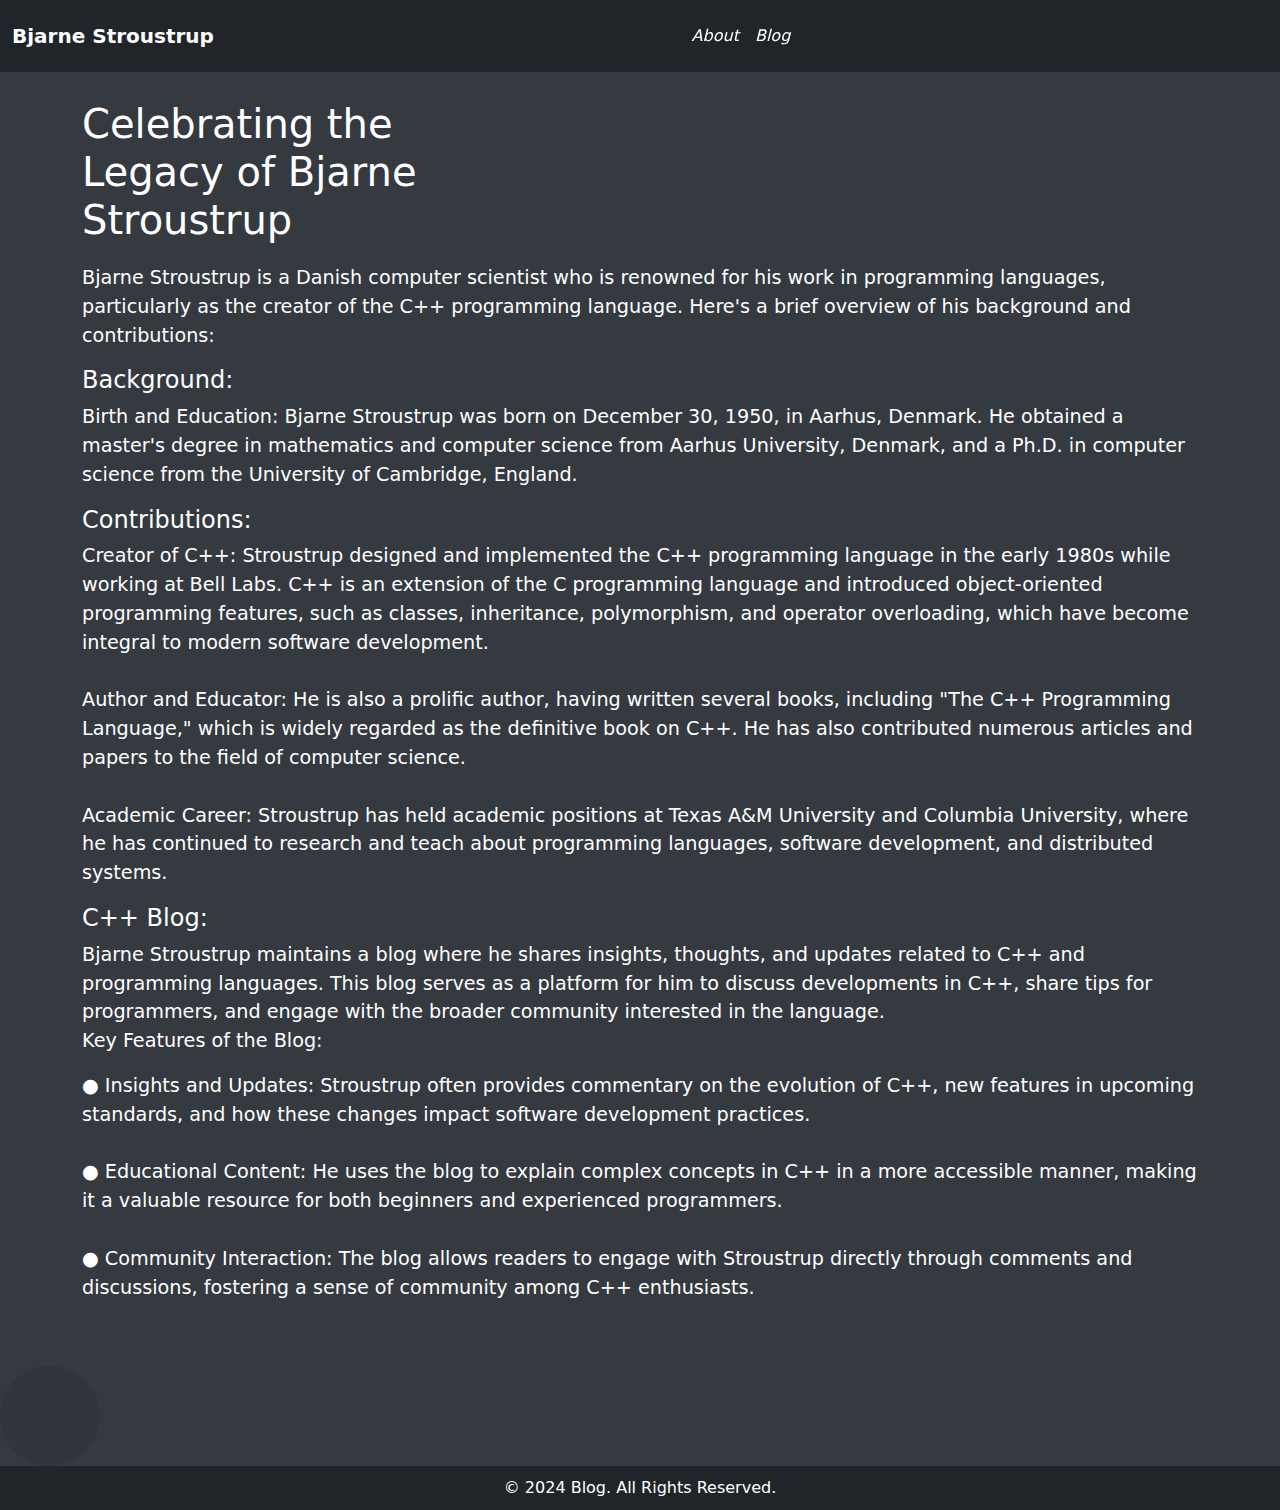
<file: index.html>
<!DOCTYPE html>
<html lang="en">

<head>
    <meta charset="UTF-8" />
    <meta name="viewport" content="width=device-width, initial-scale=1.0" />
    <title>Bjarne Stroustrup</title>
    <link href="https://cdn.jsdelivr.net/npm/bootstrap@5.3.3/dist/css/bootstrap.min.css" rel="stylesheet"
        integrity="sha384-QWTKZyjpPEjISv5WaRU9OFeRpok6YctnYmDr5pNlyT2bRjXh0JMhjY6hW+ALEwIH" crossorigin="anonymous">
    <link rel="stylesheet" href="https://cdn.jsdelivr.net/npm/bootstrap@4.5.3/dist/css/bootstrap.min.css"
        integrity="sha384-TX8t27EcRE3e/ihU7zmQxVncDAy5uIKz4rEkgIXeMed4M0jlfIDPvg6uqKI2xXr2" crossorigin="anonymous" />
    <link rel="preconnect" href="https://fonts.googleapis.com" />
    <link rel="preconnect" href="https://fonts.gstatic.com" crossorigin />
    <link rel="preconnect" href="https://fonts.googleapis.com" />
    <link rel="preconnect" href="https://fonts.gstatic.com" crossorigin />
    <link
        href="https://fonts.googleapis.com/css2?family=Montserrat:ital,wght@0,100..900;1,100..900&family=Open+Sans:ital,wght@0,300..800;1,300..800&display=swap"
        rel="stylesheet" />
    <link rel="stylesheet" href="index.css" />
    <style>
        body {
            background-color: #343a40;
            color: #ffffff;
        }

        .navbar,
        .footer {
            background-color: #212529;
        }

        .navbar-brand,
        .nav-link {
            color: #ffffff !important;
        }

        .post-title {
            color: #ffc107;
        }

        .footer {
            padding: 10px 0;
        }

        .navbar .navbar-brand {
            font-weight: bold;
        }

        .display-4 {
            font-family: "Montserrat", sans-serif;
            font-weight: 200px;
        }

        .display-7 {
            font-weight: 400;
        }

        .spinner {
            background-color: #2a2d3064;
            height: 100px;
            width: 100px;
            border-radius: 50%;
            animation: floating 30s linear infinite;
        }

        @keyframes floating {
            0% {
                transform: translateY(-2000px);
            }

            25% {
                transform: translateX(100px) translateY(50px);
            }

            50% {
                transform: translateY(100px);
            }

            75% {
                transform: translateX(50px) translateY(-100px);
            }

            100% {
                transform: translateY(0);
            }
        }

        .lead {
            font-size: 1.2em;
        }
    </style>
</head>

<body>
    <nav class="navbar navbar-expand-lg navbar-dark py-3">
        <div class="container-fluid">
            <a class="navbar-brand" href="index.html">Bjarne Stroustrup</a>
            <button style="color: white;" class="navbar-toggler" type="button" data-bs-toggle="offcanvas"
                data-bs-target="#offcanvasDarkNavbar" aria-controls="offcanvasDarkNavbar"
                aria-label="Toggle navigation">
                <span class="navbar-toggler-icon"></span>
            </button>
            <div class="sidebar offcanvas offcanvas-start bg-transparent" tabindex="-1" id="offcanvasDarkNavbar"
                aria-labelledby="offcanvasDarkNavbarLabel">
                <div class="offcanvas-header text-white border-bottom">

                    <button type="button" class="btn-close btn-close-white" data-bs-dismiss="offcanvas"
                        aria-label="Close"></button>
                </div>
                <!-- Body -->
                <div class="offcanvas-body d-flex flex-column p-4 p-lg-0">
                    <ul class="navbar-nav justify-content-center align-items-center flex-grow-1 pe-3">
                        <li class="nav-item">
                            <a class="nav-link active text-white" aria-current="page" href="index.html">About</a>
                        </li>
                        <li class="nav-item">
                            <a class="nav-link text-white" href="index2.html">Blog</a>
                        </li>
                    </ul>

                </div>
            </div>
        </div>
    </nav>

    <div class="container mt-4 mb-5">
        <div class="row">
            <div class="col-md-5 py-1" id="header">
                <h1 class="display-6">Celebrating the Legacy of Bjarne Stroustrup</h1>
            </div>
        </div>
        <div class="row">
            <div class="col">
                <p class="lead mt-2">
                    <b>Bjarne Stroustrup</b> is a Danish computer scientist who is
                    renowned for his work in programming languages, particularly as the
                    creator of the C++ programming language. Here's a brief overview of
                    his background and contributions:
                </p>
                <h4 class="display-7">Background:</h4>
                <p class="lead">
                    <b>Birth and Education:</b>
                    Bjarne Stroustrup was born on December 30, 1950, in Aarhus, Denmark.
                    He obtained a master's degree in mathematics and computer science
                    from Aarhus University, Denmark, and a Ph.D. in computer science
                    from the University of Cambridge, England.
                </p>
                <h4 class="display-7">Contributions:</h4>
                <p class="lead">
                    <b>Creator of C++:</b> Stroustrup designed and implemented the C++
                    programming language in the early 1980s while working at Bell Labs.
                    C++ is an extension of the C programming language and introduced
                    object-oriented programming features, such as classes, inheritance,
                    polymorphism, and operator overloading, which have become integral
                    to modern software development. <br />
                    <br />

                    <b>Author and Educator:</b> He is also a prolific author, having
                    written several books, including "The C++ Programming Language,"
                    which is widely regarded as the definitive book on C++. He has also
                    contributed numerous articles and papers to the field of computer
                    science. <br />
                    <br />

                    <b>Academic Career:</b> Stroustrup has held academic positions at
                    Texas A&M University and Columbia University, where he has continued
                    to research and teach about programming languages, software
                    development, and distributed systems. <br />
                </p>

                <h4 class="display-7">C++ Blog:</h4>
                <p class="lead">
                    Bjarne Stroustrup maintains a blog where he shares insights,
                    thoughts, and updates related to C++ and programming languages. This
                    blog serves as a platform for him to discuss developments in C++,
                    share tips for programmers, and engage with the broader community
                    interested in the language. <br />
                    <b>Key Features of the Blog:</b> <br />
                </p>

                <p class="lead">
                    ● Insights and Updates: Stroustrup often provides commentary on the
                    evolution of C++, new features in upcoming standards, and how these
                    changes impact software development practices. <br />
                    <br />
                    ● Educational Content: He uses the blog to explain complex concepts
                    in C++ in a more accessible manner, making it a valuable resource
                    for both beginners and experienced programmers. <br />
                    <br />
                    ● Community Interaction: The blog allows readers to engage with
                    Stroustrup directly through comments and discussions, fostering a
                    sense of community among C++ enthusiasts.
                </p>
            </div>
        </div>
    </div>
    <div class="spinner"></div>

    <footer class="footer text-center">
        <div class="container">
            <span>&copy; 2024 Blog. All Rights Reserved.</span>
        </div>
    </footer>

    <script src="https://code.jquery.com/jquery-3.5.1.slim.min.js"></script>
    <script src="https://cdn.jsdelivr.net/npm/@popperjs/core@2.9.3/dist/umd/popper.min.js"></script>
    <script src="https://cdn.jsdelivr.net/npm/bootstrap@5.3.3/dist/js/bootstrap.bundle.min.js"
        integrity="sha384-YvpcrYf0tY3lHB60NNkmXc5s9fDVZLESaAA55NDzOxhy9GkcIdslK1eN7N6jIeHz"
        crossorigin="anonymous"></script>
</body>

</html>
</file>
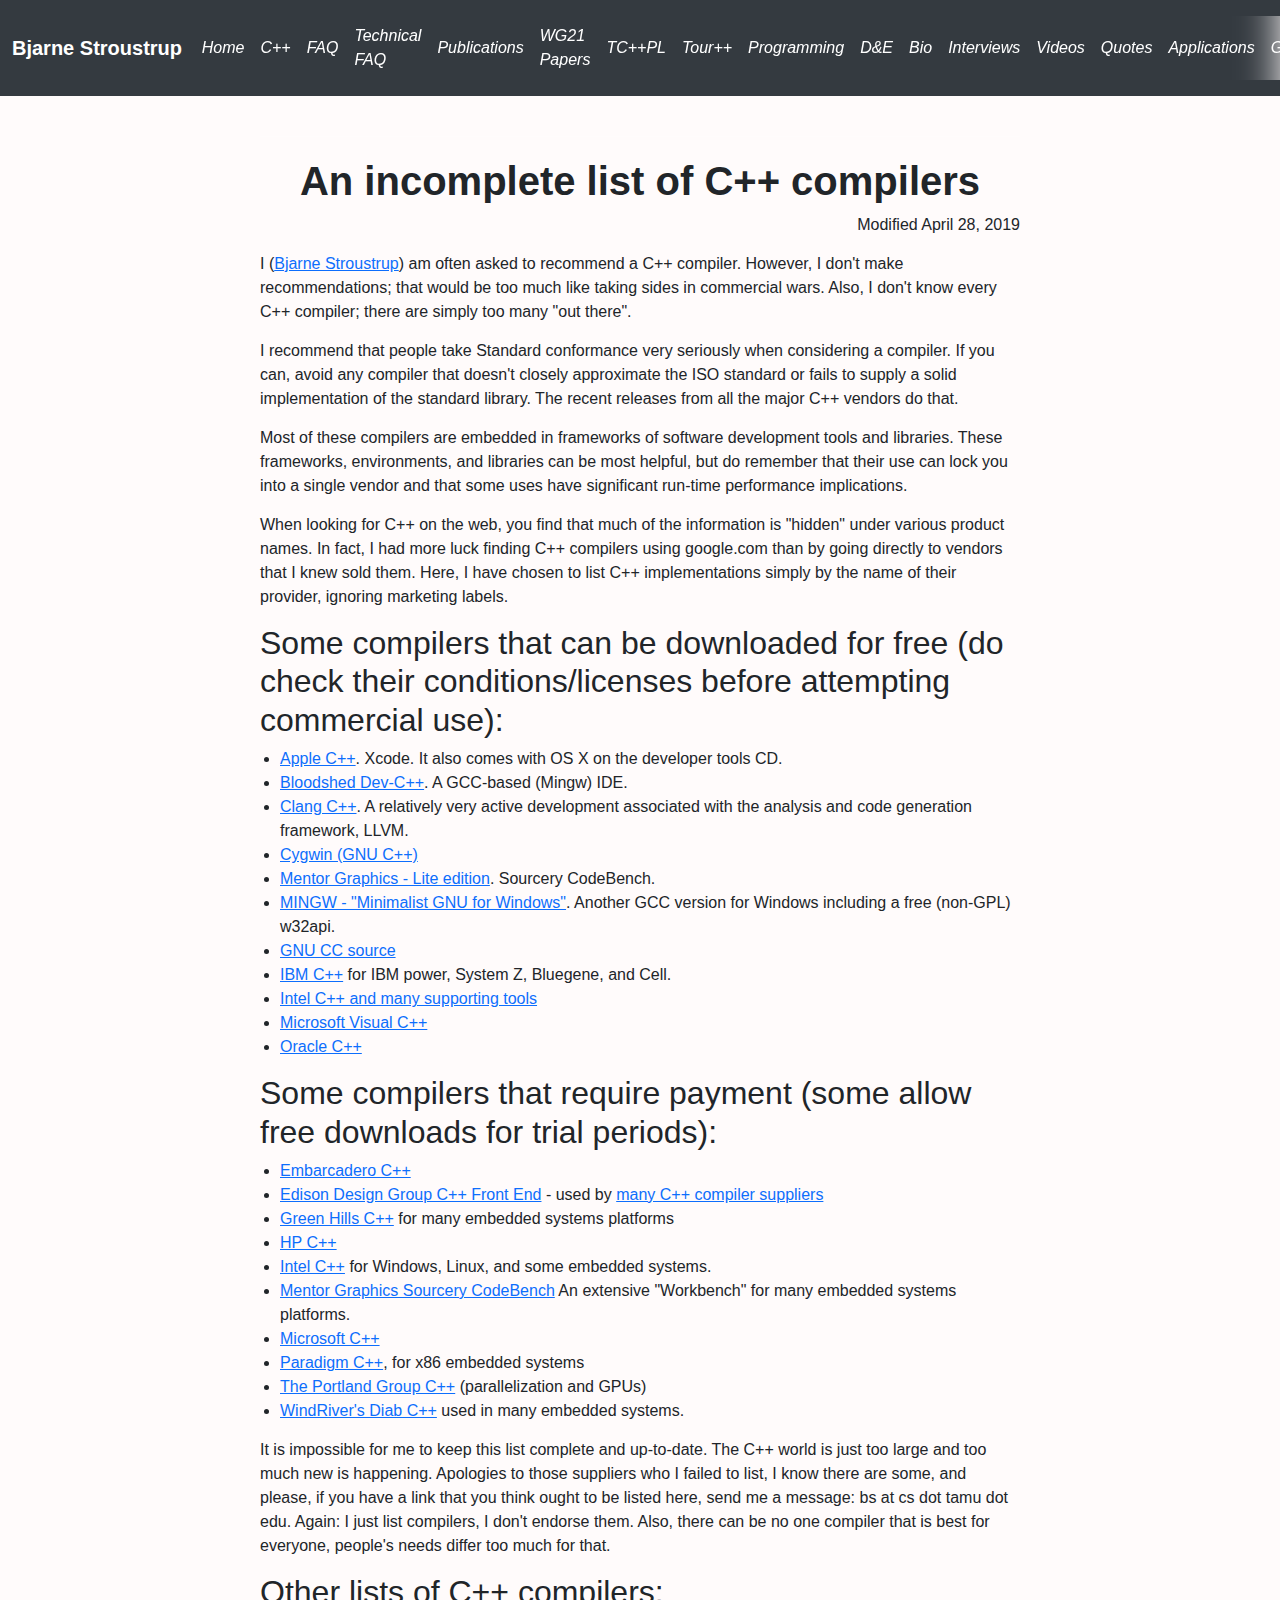
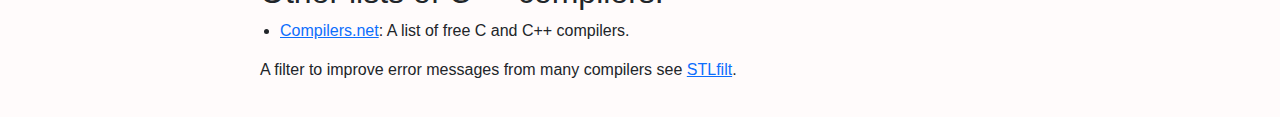
<file: compilers.html>
<!DOCTYPE html>
<html lang="en">

<head>
    <meta charset="UTF-8" />
    <meta name="viewport" content="width=device-width, initial-scale=1.0" />
    <title>C++ Compilers</title>
    <link href="https://cdn.jsdelivr.net/npm/bootstrap@5.3.3/dist/css/bootstrap.min.css" rel="stylesheet"
        integrity="sha384-QWTKZyjpPEjISv5WaRU9OFeRpok6YctnYmDr5pNlyT2bRjXh0JMhjY6hW+ALEwIH" crossorigin="anonymous">
    <link rel="stylesheet" href="https://cdn.jsdelivr.net/npm/bootstrap@4.5.3/dist/css/bootstrap.min.css"
        integrity="sha384-TX8t27EcRE3e/ihU7zmQxVncDAy5uIKz4rEkgIXeMed4M0jlfIDPvg6uqKI2xXr2" crossorigin="anonymous" />
    <link rel="stylesheet" href="index.css" />
    <style>
        body {
            background-color: #fffbfb;
            font-family: Arial, sans-serif;
            margin: 0;
            padding: 0;
        }

        .container {
            max-width: 800px;
            margin: 0 auto;
            padding: 20px;
        }

        h1 {
            text-align: center;
            font-weight: bold;
        }

        p,
        ul {
            margin-bottom: 15px;
        }

        ul {
            padding-left: 20px;
        }

        hr {
            border-color: #333;
            margin: 20px 0;
        }

        .centered {
            text-align: center;
        }
    </style>
</head>

<body>
    <nav class="navbar navbar-expand-lg navbar-dark py-3">
        <div class="container-fluid">
            <a class="navbar-brand" href="index.html">Bjarne Stroustrup</a>
            <button class="navbar-toggler" type="button" data-bs-toggle="offcanvas"
                data-bs-target="#offcanvasDarkNavbar" aria-controls="offcanvasDarkNavbar"
                aria-label="Toggle navigation">
                <span class="navbar-toggler-icon"></span>
            </button>
            <div class="sidebar offcanvas offcanvas-start bg-transparent" tabindex="-1" id="offcanvasDarkNavbar"
                aria-labelledby="offcanvasDarkNavbarLabel">
                <div class="offcanvas-header text-white border-bottom">

                    <button type="button" class="btn-close btn-close-white" data-bs-dismiss="offcanvas"
                        aria-label="Close"></button>
                </div>
                <!-- Body -->
                <div class="offcanvas-body d-flex flex-column p-4 p-lg-0">
                    <ul class="navbar-nav justify-content-center align-items-center flex-grow-1 pe-3">
                        <li class="nav-item">
                            <a class="nav-link active text-white" aria-current="page" href="index.html">Home</a>
                        </li>
                        <li class="nav-item">
                            <a class="nav-link text-white" href="C++.html">C++</a>
                        </li>
                        <li class="nav-item">
                            <a class="nav-link text-white" href="bs_faq.html">FAQ</a>
                        </li>
                        <li class="nav-item">
                            <a class="nav-link text-white" href="bs_faq2.html">Technical FAQ</a>
                        </li>
                        <li class="nav-item">
                            <a class="nav-link text-white" href="publications.html">Publications</a>
                        </li>
                        <li class="nav-item">
                            <a class="nav-link text-white" href="WG21.html">WG21 Papers</a>
                        </li>
                        <li class="nav-item">
                            <a class="nav-link text-white" href="4th.html">TC++PL</a>
                        </li>
                        <li class="nav-item">
                            <a class="nav-link text-white" href="tour.html">Tour++</a>
                        </li>
                        <li class="nav-item">
                            <a class="nav-link text-white" href="programming.html">Programming</a>
                        </li>
                        <li class="nav-item">
                            <a class="nav-link text-white" href="dne.html">D&E</a>
                        </li>
                        <li class="nav-item">
                            <a class="nav-link text-white" href="bio.html">Bio</a>
                        </li>
                        <li class="nav-item">
                            <a class="nav-link text-white" href="interviews.html">Interviews</a>
                        </li>
                        <li class="nav-item">
                            <a class="nav-link text-white" href="videos.html">Videos</a>
                        </li>
                        <li class="nav-item">
                            <a class="nav-link text-white" href="quotes.html">Quotes</a>
                        </li>
                        <li class="nav-item">
                            <a class="nav-link text-white" href="applications.html">Applications</a>
                        </li>
                        <li class="nav-item">
                            <a class="nav-link text-white"
                                href="https://github.com/isocpp/CppCoreGuidelines/blob/master/CppCoreGuidelines.md">Guidelines</a>
                        </li>
                        <li class="nav-item">
                            <a class="nav-link text-white" href="compilers.html">Compilers</a>
                        </li>
                    </ul>
                </div>
            </div>
        </div>
    </nav>
    <div class="container">
        <hr style="border-color: #fff" />
        <h1>An incomplete list of C++ compilers</h1>
        <p align="right">Modified April 28, 2019</p>
        <p>
            I (<a href="index.html">Bjarne Stroustrup</a>) am often asked to
            recommend a C++ compiler. However, I don't make recommendations; that
            would be too much like taking sides in commercial wars. Also, I don't
            know every C++ compiler; there are simply too many "out there".
        </p>
        <p>
            I recommend that people take Standard conformance very seriously when
            considering a compiler. If you can, avoid any compiler that doesn't
            closely approximate the ISO standard or fails to supply a solid
            implementation of the standard library. The recent releases from all the
            major C++ vendors do that.
        </p>
        <p>
            Most of these compilers are embedded in frameworks of software
            development tools and libraries. These frameworks, environments, and
            libraries can be most helpful, but do remember that their use can lock
            you into a single vendor and that some uses have significant run-time
            performance implications.
        </p>
        <p>
            When looking for C++ on the web, you find that much of the information
            is "hidden" under various product names. In fact, I had more luck
            finding C++ compilers using google.com than by going directly to vendors
            that I knew sold them. Here, I have chosen to list C++ implementations
            simply by the name of their provider, ignoring marketing labels.
        </p>
        <h2>
            Some compilers that can be downloaded for free (do check their
            conditions/licenses before attempting commercial use):
        </h2>
        <ul>
            <li>
                <a href="http://developer.apple.com/tools/macosxtools.html">Apple C++</a>. Xcode. It also comes with OS
                X on the developer tools CD.
            </li>
            <li>
                <a href="http://www.bloodshed.net/devcpp.html">Bloodshed Dev-C++</a>.
                A GCC-based (Mingw) IDE.
            </li>
            <li>
                <a href="http://clang.llvm.org/">Clang C++</a>. A relatively very
                active development associated with the analysis and code generation
                framework, LLVM.
            </li>
            <li><a href="http://www.cygwin.com">Cygwin (GNU C++)</a></li>
            <li>
                <a href="http://www.mentor.com/embedded-software/sourcery-tools/sourcery-codebench/lite-edition">Mentor
                    Graphics - Lite edition</a>. Sourcery CodeBench.
            </li>
            <li>
                <a href="http://www.mingw.org">MINGW - "Minimalist GNU for Windows"</a>. Another GCC version for Windows
                including a free (non-GPL) w32api.
            </li>
            <li><a href="http://gcc.gnu.org/">GNU CC source</a></li>
            <li>
                <a href="http://www-03.ibm.com/software/products/en/ccompfami">IBM C++</a>
                for IBM power, System Z, Bluegene, and Cell.
            </li>
            <li>
                <a href="https://software.intel.com/en-us/forums/intel-system-studio">Intel C++ and many supporting
                    tools</a>
            </li>
            <li>
                <a href="https://visualstudio.microsoft.com/downloads/">Microsoft Visual C++</a>
            </li>
            <li>
                <a href="http://www.oracle.com/technetwork/server-storage/solarisstudio/overview/index.html">Oracle
                    C++</a>
            </li>
        </ul>
        <h2>
            Some compilers that require payment (some allow free downloads for trial
            periods):
        </h2>
        <ul>
            <li>
                <a href="http://www.embarcadero.com/products/cbuilder">Embarcadero C++</a>
            </li>
            <li>
                <a href="http://www.edg.com/cpp.html">Edison Design Group C++ Front End</a>
                - used by
                <a href="http://www.edg.com/resellers.html">many C++ compiler suppliers</a>
            </li>
            <li>
                <a href="http://www.ghs.com/products/compiler.html">Green Hills C++</a>
                for many embedded systems platforms
            </li>
            <li>
                <a href="http://h30266.www3.hpe.com/odl/unix/progtool/deccxx71/ugu_port.html">HP C++</a>
            </li>
            <li>
                <a href="http://www.intel.com/software/products/compilers/">Intel C++</a>
                for Windows, Linux, and some embedded systems.
            </li>
            <li>
                <a href="http://www.mentor.com/embedded-software/sourcery-tools/sourcery-codebench/">Mentor Graphics
                    Sourcery CodeBench</a>
                An extensive "Workbench" for many embedded systems platforms.
            </li>
            <li><a href="http://msdn.microsoft.com/visualc">Microsoft C++</a></li>
            <li>
                <a href="http://www.devtools.com/">Paradigm C++</a>, for x86 embedded
                systems
            </li>
            <li>
                <a href="http://www.pgroup.com/prodworkpgcc.htm">The Portland Group C++</a>
                (parallelization and GPUs)
            </li>
            <li>
                <a href="http://www.windriver.com/products/">WindRiver's Diab C++</a>
                used in many embedded systems.
            </li>
        </ul>
        <p>
            It is impossible for me to keep this list complete and up-to-date. The
            C++ world is just too large and too much new is happening. Apologies to
            those suppliers who I failed to list, I know there are some, and please,
            if you have a link that you think ought to be listed here, send me a
            message: bs at cs dot tamu dot edu. Again: I just list compilers, I
            don't endorse them. Also, there can be no one compiler that is best for
            everyone, people's needs differ too much for that.
        </p>
        <h2>Other lists of C++ compilers:</h2>
        <ul>
            <li>
                <a href="http://www.compilers.net/Dir/Free/Compilers/CCpp.htm">Compilers.net</a>: A list of free C and
                C++ compilers.
            </li>
        </ul>
        <p>
            A filter to improve error messages from many compilers see
            <a href="http://www.bdsoft.com/tools/stlfilt.html">STLfilt</a>.
        </p>
    </div>
    <link rel="icon" type="image/png" href="favicon-32x32.png" />
    <script src="https://code.jquery.com/jquery-3.5.1.slim.min.js"></script>
    <script src="https://cdn.jsdelivr.net/npm/@popperjs/core@2.9.3/dist/umd/popper.min.js"></script>
    <script src="https://cdn.jsdelivr.net/npm/bootstrap@5.3.3/dist/js/bootstrap.bundle.min.js"
        integrity="sha384-YvpcrYf0tY3lHB60NNkmXc5s9fDVZLESaAA55NDzOxhy9GkcIdslK1eN7N6jIeHz"
        crossorigin="anonymous"></script>
</body>

</html>
</file>
<file: index.css>
.display-1{
    font-weight: bold;
  }
  .nav-item{
    font-style: italic;
  }
  .nav-item:hover{
    border-bottom: 3px solid #fff;
  }
  
  .navbar-brand{
    font-weight: bold;
  }
  img{
    border-radius: 2px;
  }
  
  body {
    background-color: #2d2d2e;
    color: #212529;
  }
  .navbar,
  .footer {
    background-color: #343a40;
  }
  .navbar-brand,
  .nav-link {
    color: #ffffff !important;
  }
  .post-title {
    color: #ffc107;
  }
  .footer {
    padding: 10px 0;
    color: #ffffff;
  }
  
  .content-section h1 {
    color: #007bff;
  }
  .card-header {
    background-color: #007bff;
    color: #ffffff;
  }
  .card-body {
    background-color: #ffffff;
    color: #212529;

    line-height: 30px;
  }
  .sidebar {
    background-color: rgb(0, 0, 0, 0.5);
    backdrop-filter: blur(20px);
}

@media(width <= 768px){
    *{
      overflow-x: hidden;
    }
    h1{
      font-size: 30px;
    }
   img{
    border-radius: 5px;
   }
 
}
</file>
